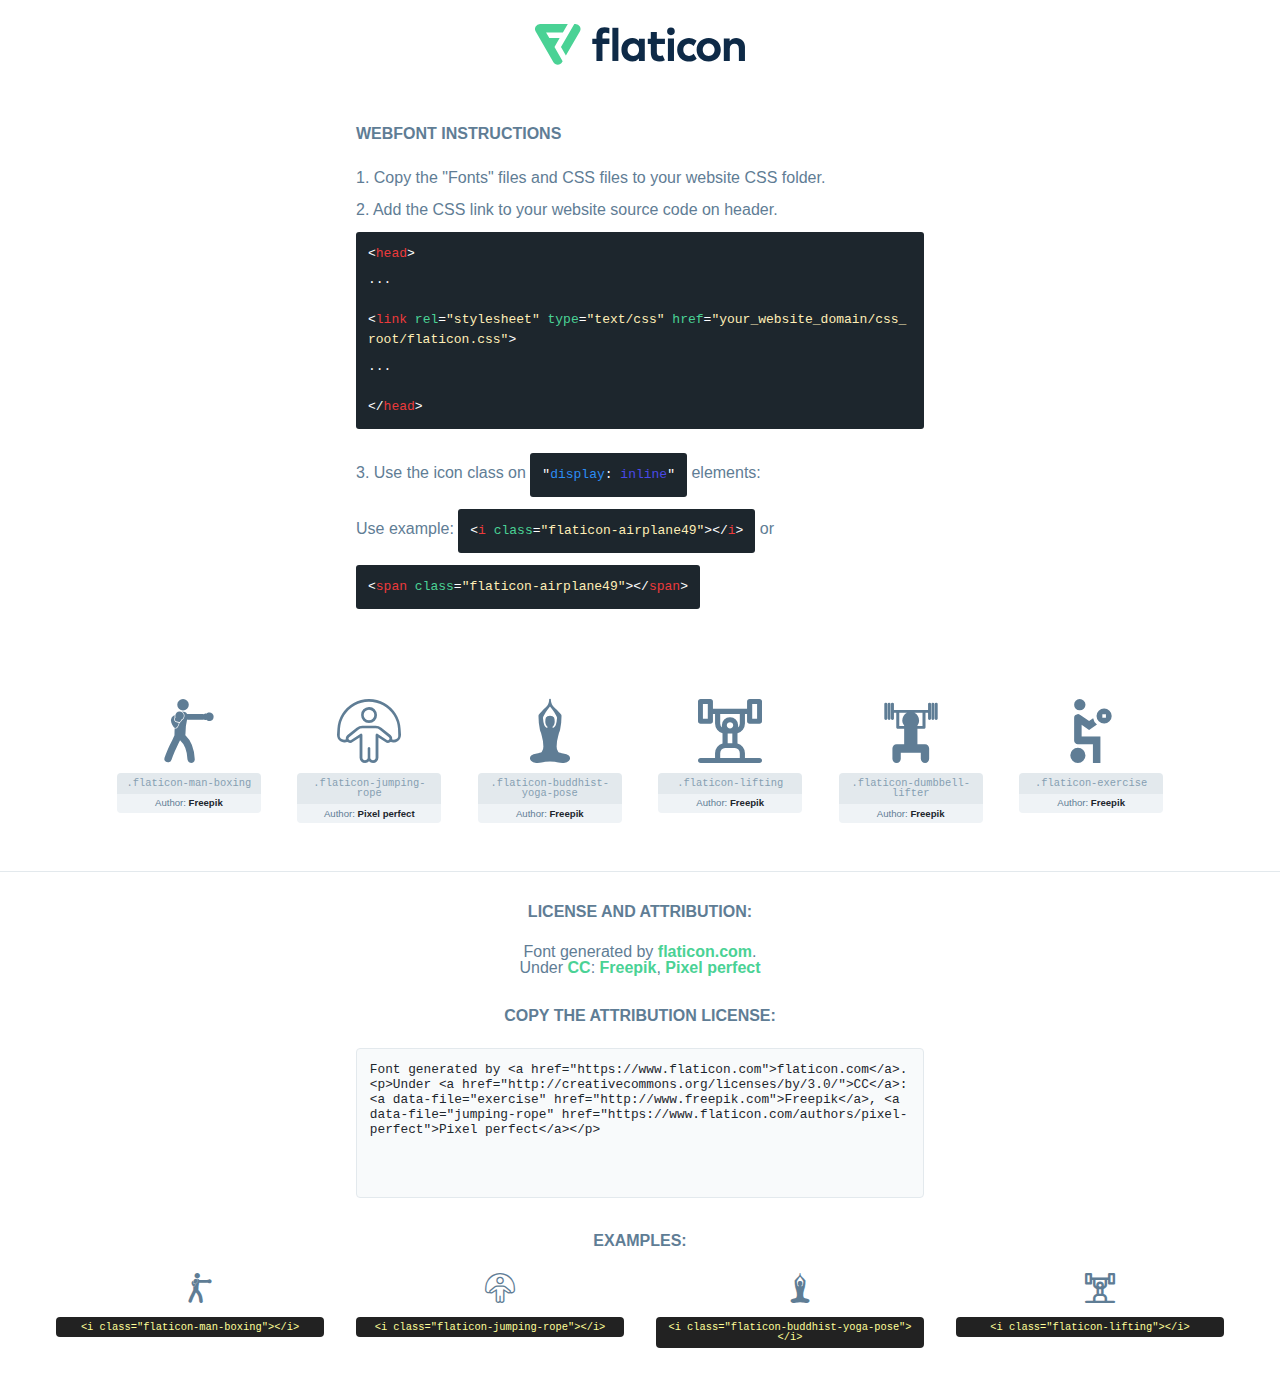
<file: flat-icon-fonts/flaticon.html>
<!DOCTYPE html>
<html lang="en">
<head>
    <title>Flaticon Webfont</title>
    <link rel="stylesheet" type="text/css" href="flaticon.css"/>
    <meta charset="UTF-8">
    <style>
        html, body, div, span, applet, object, iframe,
        h1, h2, h3, h4, h5, h6, p, blockquote, pre,
        a, abbr, acronym, address, big, cite, code,
        del, dfn, em, img, ins, kbd, q, s, samp,
        small, strike, strong, sub, sup, tt, var,
        b, u, i, center,
        dl, dt, dd, ol, ul, li,
        fieldset, form, label, legend,
        table, caption, tbody, tfoot, thead, tr, th, td,
        article, aside, canvas, details, embed,
        figure, figcaption, footer, header, hgroup,
        menu, nav, output, ruby, section, summary,
        time, mark, audio, video {
            margin: 0;
            padding: 0;
            border: 0;
            font-size: 100%;
            font: inherit;
            vertical-align: baseline;
        }

        /* HTML5 display-role reset for older browsers */
        article, aside, details, figcaption, figure,
        footer, header, hgroup, menu, nav, section {
            display: block;
        }

        body {
            line-height: 1;
        }

        ol, ul {
            list-style: none;
        }

        blockquote, q {
            quotes: none;
        }

        blockquote:before, blockquote:after,
        q:before, q:after {
            content: '';
            content: none;
        }

        table {
            border-collapse: collapse;
            border-spacing: 0;
        }

        body {
            font-family: Helvetica, Arial, sans-serif;
            font-size: 16px;
            color: #5f7d95;
        }

        a {
            color: #4AD295;
            font-weight: bold;
            text-decoration: none;
        }

        * {
            -moz-box-sizing: border-box;
            -webkit-box-sizing: border-box;
            box-sizing: border-box;
            margin: 0;
            padding: 0;
        }

        [class^="flaticon-"]:before, [class*=" flaticon-"]:before, [class^="flaticon-"]:after, [class*=" flaticon-"]:after {
            font-family: Flaticon;
            font-size: 30px;
            font-style: normal;
            margin-left: 20px;
            color: #333;
        }

        .wrapper {
            max-width: 600px;
            margin: auto;
            padding: 0 1em;
        }

        .title {
            margin-bottom: 24px;
            text-transform: uppercase;
            font-weight: bold;
        }

        header {
            text-align: center;
            padding: 24px;
        }

        header .logo {
            width: 210px;
            height: auto;
            border: none;
            display: inline-block;
        }

        header strong {
            font-size: 28px;
            font-weight: 500;
            vertical-align: middle;
        }

        .demo {
            margin: 2em auto;
            line-height: 1.25em;
        }

        .demo ul li {
            margin-bottom: 12px;
        }

        .demo ul li code {
            background-color: #1D262D;
            border-radius: 3px;
            padding: 12px;
            display: inline-block;
            color: #fff;
            font-family: Consolas, Monaco, Lucida Console, Liberation Mono, DejaVu Sans Mono, Bitstream Vera Sans Mono, Courier New, monospace;
            font-weight: lighter;
            margin-top: 12px;
            font-size: 13px;
            word-break: break-all;
        }

        .demo ul li code .red {
            color: #EC3A3B;
        }

        .demo ul li code .green {
            color: #4AD295;
        }

        .demo ul li code .yellow {
            color: #FFEEB6;
        }

        .demo ul li code .blue {
            color: #2C8CF4;
        }

        .demo ul li code .purple {
            color: #4949E7;
        }

        .demo ul li code .dots {
            margin-top: 0.5em;
            display: block;
        }

        #glyphs {
            border-bottom: 1px solid #E3E9ED;
            padding: 2em 0;
            text-align: center;
        }

        .glyph {
            display: inline-block;
            width: 9em;
            margin: 1em;
            text-align: center;
            vertical-align: top;
            background: #FFF;
        }

        .glyph .flaticon {
            padding: 10px;
            display: block;
            font-family: "Flaticon";
            font-size: 64px;
            line-height: 1;
        }

        .glyph .flaticon:before {
            font-size: 64px;
            color: #5f7d95;
            margin-left: 0;
        }

        .class-name {
            font-size: 0.65em;
            background-color: #E3E9ED;
            color: #869FB2;
            border-radius: 4px 4px 0 0;
            padding: 0.5em;
            font-family: Consolas, Monaco, Lucida Console, Liberation Mono, DejaVu Sans Mono, Bitstream Vera Sans Mono, Courier New, monospace;
        }

        .author-name {
            font-size: 0.6em;
            background-color: #EFF3F6;
            border-top: 0;
            border-radius: 0 0 4px 4px;
            padding: 0.5em;
        }

        .author-name a {
            color: #1D262D;
        }

        .class-name:last-child {
            font-size: 10px;
            color: #888;
        }

        .class-name:last-child a {
            font-size: 10px;
            color: #555;
        }

        .glyph > input {
            display: block;
            width: 100px;
            margin: 5px auto;
            text-align: center;
            font-size: 12px;
            cursor: text;
        }

        .glyph > input.icon-input {
            font-family: "Flaticon";
            font-size: 16px;
            margin-bottom: 10px;
        }

        .attribution .title {
            margin-top: 2em;
        }

        .attribution textarea {
            background-color: #F8FAFB;
            color: #1D262D;
            padding: 1em;
            border: none;
            box-shadow: none;
            border: 1px solid #E3E9ED;
            border-radius: 4px;
            resize: none;
            width: 100%;
            height: 150px;
            font-size: 0.8em;
            font-family: Consolas, Monaco, Lucida Console, Liberation Mono, DejaVu Sans Mono, Bitstream Vera Sans Mono, Courier New, monospace;
            -webkit-appearance: none;
        }

        .attribution textarea:hover {
            border-color: #CFD9E0;
        }

        .attribution textarea:focus {
            border-color: #4AD295;
        }

        .iconsuse {
            margin: 2em auto;
            text-align: center;
            max-width: 1200px;
        }

        .iconsuse:after {
            content: '';
            display: table;
            clear: both;
        }

        .iconsuse .image {
            float: left;
            width: 25%;
            padding: 0 1em;
        }

        .iconsuse .image p {
            margin-bottom: 1em;
        }

        .iconsuse .image span {
            display: block;
            font-size: 0.65em;
            background-color: #222;
            color: #fff;
            border-radius: 4px;
            padding: 0.5em;
            color: #FFFF99;
            margin-top: 1em;
            font-family: Consolas, Monaco, Lucida Console, Liberation Mono, DejaVu Sans Mono, Bitstream Vera Sans Mono, Courier New, monospace;
        }

        .flaticon:before {
            color: #5f7d95;
        }

        #footer {
            text-align: center;
            background-color: #1D262D;
            color: #869FB2;
            padding: 12px;
            font-size: 14px;
        }

        #footer a {
            font-weight: normal;
        }

        @media (max-width: 960px) {
            .iconsuse .image {
                width: 50%;
            }
        }

        .preview {
            width: 100px;
            display: inline-block;
            margin: 10px;
        }

        .preview .inner {
            display: inline-block;
            width: 100%;
            text-align: center;
            background: #f5f5f5;
            -webkit-border-radius: 3px 3px 0 0;
            -moz-border-radius: 3px 3px 0 0;
            border-radius: 3px 3px 0 0;
        }

        .preview .inner  {
            line-height: 85px;
            font-size: 40px;
            color: #333;
        }

        .label {
            display: inline-block;
            width: 100%;
            box-sizing: border-box;
            padding: 5px;
            font-size: 10px;
            font-family: Monaco, monospace;
            color: #666;
            white-space: nowrap;
            overflow: hidden;
            text-overflow: ellipsis;
            background: #ddd;
            -webkit-border-radius: 0 0 3px 3px;
            -moz-border-radius: 0 0 3px 3px;
            border-radius: 0 0 3px 3px;
            color: #666;
        }
    </style>
</head>
<body>
    <header>
        <a href="https://www.flaticon.com/" target="_blank" class="logo">
            <svg xmlns="http://www.w3.org/2000/svg" viewBox="0 0 394.3 76.5">
                <path d="M156.6,69.4H145.3V7.1h11.3Z" style="fill:#0e2a47"/>
                <path d="M206.2,69.4h-11V64.8a15.4,15.4,0,0,1-12.6,5.7c-11.6,0-20.3-9.5-20.3-22.1s8.8-22.1,20.3-22.1a15.4,15.4,0,0,1,12.6,5.8V27.5h11Zm-32.4-21c0,6.4,4.2,11.6,10.8,11.6s10.8-4.9,10.8-11.6-4.4-11.6-10.8-11.6S173.9,42,173.9,48.4Z"
                      style="fill:#0e2a47"/>
                <path d="M262.5,13.7a7.2,7.2,0,0,1-14.4,0,7.2,7.2,0,1,1,14.4,0ZM261,69.4H249.6v-42H261Z"
                      style="fill:#0e2a47"/>
                <path id="_Trazado_" data-name="&lt;Trazado&gt;"
                      d="M139.6,17.8a16.6,16.6,0,0,0-8-1.4c-3.2.4-4.9,2-4.9,5.9v5.1h13V37.5h-13v32H115.4v-32h-7.8v-10h7.8V22.2c0-9.9,5.2-16.3,15-16.3a23.4,23.4,0,0,1,9.3,1.8Z"
                      style="fill:#0e2a47"/>
                <path d="M235.1,60c-3.5,0-6.3-1.9-6.3-7.1V37.5H244v-10H228.8V15H217.5V27.5h-5.7v10h5.7V53.7c0,10.9,5.3,16.8,15.7,16.8A22.9,22.9,0,0,0,244,68l-4.3-9.1A12.3,12.3,0,0,1,235.1,60Z"
                      style="fill:#0e2a47"/>
                <path d="M348.9,48.4c0,12.6-9.7,22.1-22.7,22.1s-22.7-9.4-22.7-22.1,9.6-22.1,22.7-22.1S348.9,35.8,348.9,48.4Zm-33.9,0c0,6.8,4.8,11.6,11.1,11.6s11.2-4.8,11.2-11.6-4.8-11.6-11.2-11.6S315.1,41.6,315.1,48.4Z"
                      style="fill:#0e2a47"/>
                <path d="M394.3,42.7V69.4H382.9V46.3c0-6.1-3-9.4-8.2-9.4s-8.9,3.2-8.9,9.5v23H354.6v-42h11v4.9c3-4.5,7.6-6.1,12.3-6.1C387.5,26.3,394.3,33,394.3,42.7Z"
                      style="fill:#0e2a47"/>
                <path d="M298,55.7h0a12.4,12.4,0,0,1-8.2,4.2h-.9l-1.8-.2a10,10,0,0,1-7.4-5.6,13.2,13.2,0,0,1-1.2-5.8,13,13,0,0,1,1.3-5.9,10.1,10.1,0,0,1,7.5-5.5h2.4a11.7,11.7,0,0,1,8.3,4.2l5.5-9.6a19.9,19.9,0,0,0-8.1-4.3,23.4,23.4,0,0,0-6.1-.8,25.2,25.2,0,0,0-7.5,1.1,20.9,20.9,0,0,0-8,4.6,21.9,21.9,0,0,0-6.8,16.4,21.9,21.9,0,0,0,6.7,16.3,20.9,20.9,0,0,0,8,4.6,25.2,25.2,0,0,0,7.7,1.2,23.6,23.6,0,0,0,6.2-.8,20,20,0,0,0,8.1-4.4Z"
                      style="fill:#0e2a47"/>
                <path d="M46.3,26.5H26.9L20.8,16H52.4L61.6,0H9.4A9.3,9.3,0,0,0,1.3,4.7a9.3,9.3,0,0,0,0,9.4L34.6,71.8a9.4,9.4,0,0,0,16.2,0l1.1-1.9L36.6,43.3Z"
                      style="fill:#4ad295"/>
                <path d="M84.2,4.7A9.3,9.3,0,0,0,76.1,0H73.8l-25,43.3,9.2,16L84.2,14A9.3,9.3,0,0,0,84.2,4.7Z"
                      style="fill:#4ad295"/>
            </svg>
        </a>
    </header>
    <section class="demo wrapper">

        <p class="title">Webfont Instructions</p>

        <ul>
            <li>
                <span class="num">1. </span>Copy the "Fonts" files and CSS files to your website CSS folder.
            </li>
            <li>
                <span class="num">2. </span>Add the CSS link to your website source code on header.
                <code class="big">
                    &lt;<span class="red">head</span>&gt;
                    <br/><span class="dots">...</span>
                    <br/>&lt;<span class="red">link</span> <span class="green">rel</span>=<span
                        class="yellow">"stylesheet"</span> <span class="green">type</span>=<span
                        class="yellow">"text/css"</span> <span class="green">href</span>=<span class="yellow">"your_website_domain/css_root/flaticon.css"</span>&gt;
                    <br/><span class="dots">...</span>
                    <br/>&lt;/<span class="red">head</span>&gt;
                </code>
            </li>

            <li>
                <p>
                    <span class="num">3. </span>Use the icon class on <code>"<span class="blue">display</span>:<span
                        class="purple"> inline</span>"</code> elements:
                    <br/>
                    Use example: <code>&lt;<span class="red">i</span> <span class="green">class</span>=<span class="yellow">&quot;flaticon-airplane49&quot;</span>&gt;&lt;/<span
                        class="red">i</span>&gt;</code> or <code>&lt;<span class="red">span</span> <span
                        class="green">class</span>=<span class="yellow">&quot;flaticon-airplane49&quot;</span>&gt;&lt;/<span
                        class="red">span</span>&gt;</code>
            </li>
        </ul>

    </section>
    <section id="glyphs">
            <div class="glyph">
                <i class="flaticon flaticon-man-boxing"></i>
                <div class="class-name">.flaticon-man-boxing</div>
                <div class="author-name">Author: <a data-file="man-boxing" href="http://www.freepik.com">Freepik</a> </div>
            </div>

            <div class="glyph">
                <i class="flaticon flaticon-jumping-rope"></i>
                <div class="class-name">.flaticon-jumping-rope</div>
                <div class="author-name">Author: <a data-file="jumping-rope" href="https://www.flaticon.com/authors/pixel-perfect">Pixel perfect</a> </div>
            </div>

            <div class="glyph">
                <i class="flaticon flaticon-buddhist-yoga-pose"></i>
                <div class="class-name">.flaticon-buddhist-yoga-pose</div>
                <div class="author-name">Author: <a data-file="buddhist-yoga-pose" href="http://www.freepik.com">Freepik</a> </div>
            </div>

            <div class="glyph">
                <i class="flaticon flaticon-lifting"></i>
                <div class="class-name">.flaticon-lifting</div>
                <div class="author-name">Author: <a data-file="lifting" href="http://www.freepik.com">Freepik</a> </div>
            </div>

            <div class="glyph">
                <i class="flaticon flaticon-dumbbell-lifter"></i>
                <div class="class-name">.flaticon-dumbbell-lifter</div>
                <div class="author-name">Author: <a data-file="dumbbell-lifter" href="http://www.freepik.com">Freepik</a> </div>
            </div>

            <div class="glyph">
                <i class="flaticon flaticon-exercise"></i>
                <div class="class-name">.flaticon-exercise</div>
                <div class="author-name">Author: <a data-file="exercise" href="http://www.freepik.com">Freepik</a> </div>
            </div>

    </section>

    <section class="attribution wrapper"   style="text-align:center;">

        <div class="title">License and attribution:</div><div class="attrDiv">Font generated by <a href="https://www.flaticon.com">flaticon.com</a>. <div><p>Under <a href="http://creativecommons.org/licenses/by/3.0/">CC</a>: <a data-file="exercise" href="http://www.freepik.com">Freepik</a>, <a data-file="jumping-rope" href="https://www.flaticon.com/authors/pixel-perfect">Pixel perfect</a></p>  </div>
        </div>
        <div class="title">Copy the Attribution License:</div>

        <textarea onclick="this.focus();this.select();">Font generated by &lt;a href=&quot;https://www.flaticon.com&quot;&gt;flaticon.com&lt;/a&gt;. <p>Under <a href="http://creativecommons.org/licenses/by/3.0/">CC</a>: <a data-file="exercise" href="http://www.freepik.com">Freepik</a>, <a data-file="jumping-rope" href="https://www.flaticon.com/authors/pixel-perfect">Pixel perfect</a></p> 
        </textarea>

    </section>

    <section class="iconsuse">

        <div class="title">Examples:</div>
            <div class="image">
                <p>
                    <i class="flaticon flaticon-man-boxing"></i>
                    <span>&lt;i class=&quot;flaticon-man-boxing&quot;&gt;&lt;/i&gt;</span>
                </p>
            </div>
            <div class="image">
                <p>
                    <i class="flaticon flaticon-jumping-rope"></i>
                    <span>&lt;i class=&quot;flaticon-jumping-rope&quot;&gt;&lt;/i&gt;</span>
                </p>
            </div>
            <div class="image">
                <p>
                    <i class="flaticon flaticon-buddhist-yoga-pose"></i>
                    <span>&lt;i class=&quot;flaticon-buddhist-yoga-pose&quot;&gt;&lt;/i&gt;</span>
                </p>
            </div>
            <div class="image">
                <p>
                    <i class="flaticon flaticon-lifting"></i>
                    <span>&lt;i class=&quot;flaticon-lifting&quot;&gt;&lt;/i&gt;</span>
                </p>
            </div>
            <div class="image">
</file>
<file: flat-icon-fonts/flaticon.css>
@font-face {
    font-family: "flaticon";
    src: url("./flaticon.ttf?9375b36303833ad48be223faa15804cb") format("truetype"),
url("./flaticon.woff?9375b36303833ad48be223faa15804cb") format("woff"),
url("./flaticon.woff2?9375b36303833ad48be223faa15804cb") format("woff2"),
url("./flaticon.eot?9375b36303833ad48be223faa15804cb#iefix") format("embedded-opentype"),
url("./flaticon.svg?9375b36303833ad48be223faa15804cb#flaticon") format("svg");
}

i[class^="flaticon-"]:before, i[class*=" flaticon-"]:before {
    font-family: flaticon !important;
    font-style: normal;
    font-weight: normal !important;
    font-variant: normal;
    text-transform: none;
    line-height: 1;
    -webkit-font-smoothing: antialiased;
    -moz-osx-font-smoothing: grayscale;
}

.flaticon-man-boxing:before {
    content: "\f101";
}
.flaticon-jumping-rope:before {
    content: "\f102";
}
.flaticon-buddhist-yoga-pose:before {
    content: "\f103";
}
.flaticon-lifting:before {
    content: "\f104";
}
.flaticon-dumbbell-lifter:before {
    content: "\f105";
}
.flaticon-exercise:before {
    content: "\f106";
}
</file>
